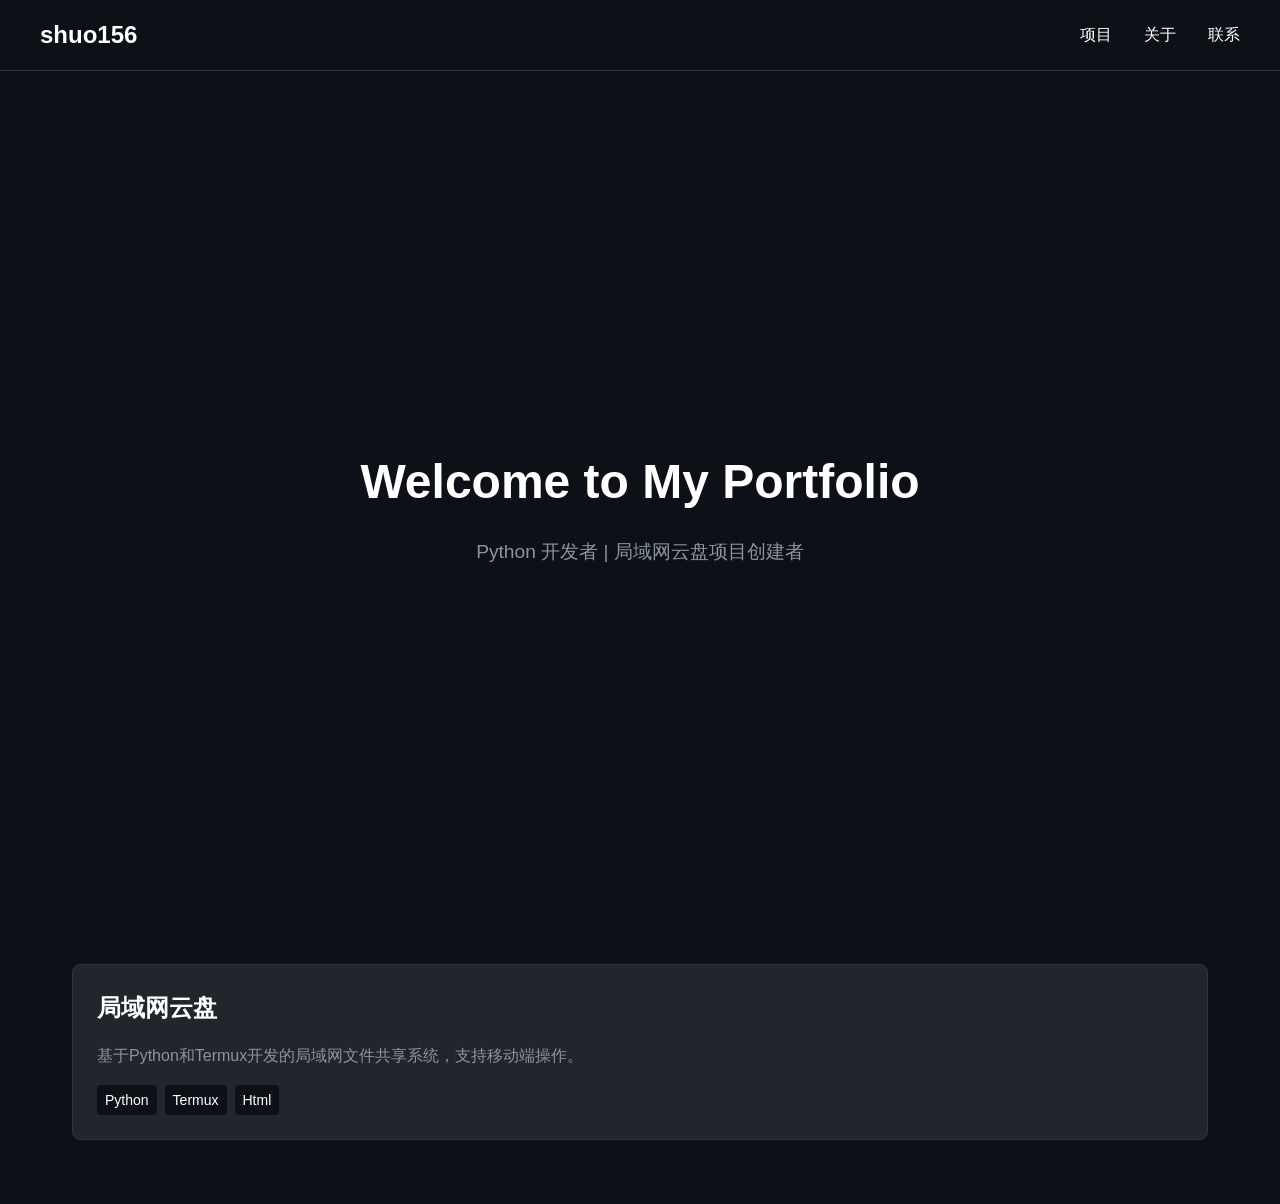
<file: index.html>
<!DOCTYPE html>
<html lang="zh">
<head>
    <meta charset="UTF-8">
    <meta name="viewport" content="width=device-width, initial-scale=1.0">
    <title>shuo156's Portfolio</title>
    <style>
        /* 重置样式 */
        * {
            margin: 0;
            padding: 0;
            box-sizing: border-box;
        }

        /* 根变量 */
        :root {
            --background: #0d1117;
            --text: #ffffff;
            --accent: #8b949e;
            --hover: #21262d;
            --border: #30363d;
        }

        /* 基础样式 */
        body {
            background-color: var(--background);
            color: var(--text);
            font-family: -apple-system, BlinkMacSystemFont, 'Segoe UI', Roboto, Oxygen, Ubuntu, Cantarell, 'Open Sans', 'Helvetica Neue', sans-serif;
            line-height: 1.6;
        }

        /* 导航栏 */
        .navbar {
            position: fixed;
            top: 0;
            left: 0;
            right: 0;
            background-color: var(--background);
            border-bottom: 1px solid var(--border);
            padding: 1rem;
            z-index: 1000;
        }

        .nav-container {
            max-width: 1200px;
            margin: 0 auto;
            display: flex;
            justify-content: space-between;
            align-items: center;
        }

        .nav-logo {
            font-size: 1.5rem;
            font-weight: bold;
            color: var(--text);
            text-decoration: none;
            transition: color 0.3s ease;
        }

        .nav-links {
            display: flex;
            gap: 2rem;
        }

        .nav-link {
            color: var(--text);
            text-decoration: none;
            transition: color 0.3s ease;
        }

        .nav-link:hover {
            color: var(--accent);
        }

        /* 主要内容 */
        .main {
            margin-top: 80px;
            padding: 2rem;
        }

        .hero {
            min-height: calc(100vh - 80px);
            display: flex;
            flex-direction: column;
            justify-content: center;
            align-items: center;
            text-align: center;
            animation: fadeIn 1s ease-in;
        }

        .hero h1 {
            font-size: 3rem;
            margin-bottom: 1rem;
        }

        .hero p {
            font-size: 1.2rem;
            color: var(--accent);
            max-width: 600px;
            margin-bottom: 2rem;
        }

        /* 项目卡片 */
        .projects {
            max-width: 1200px;
            margin: 0 auto;
            display: grid;
            grid-template-columns: repeat(auto-fit, minmax(300px, 1fr));
            gap: 2rem;
            padding: 2rem;
        }

        .project-card {
            background-color: var(--hover);
            border: 1px solid var(--border);
            border-radius: 8px;
            padding: 1.5rem;
            transition: transform 0.3s ease;
        }

        .project-card:hover {
            transform: translateY(-5px);
        }

        .project-title {
            font-size: 1.5rem;
            margin-bottom: 1rem;
        }

        .project-description {
            color: var(--accent);
            margin-bottom: 1rem;
        }

        .project-tech {
            display: flex;
            gap: 0.5rem;
            flex-wrap: wrap;
        }

        .tech-tag {
            background-color: var(--background);
            padding: 0.25rem 0.5rem;
            border-radius: 4px;
            font-size: 0.875rem;
        }

        /* 动画 */
        @keyframes fadeIn {
            from {
                opacity: 0;
                transform: translateY(20px);
            }
            to {
                opacity: 1;
                transform: translateY(0);
            }
        }

        /* 响应式设计 */
        @media (max-width: 768px) {
            .nav-links {
                display: none;
            }

            .hero h1 {
                font-size: 2rem;
            }

            .projects {
                grid-template-columns: 1fr;
            }
        }
    </style>
</head>
<body>
    <!-- 导航栏 -->
    <nav class="navbar">
        <div class="nav-container">
            <a href="#" class="nav-logo">shuo156</a>
            <div class="nav-links">
                <a href="#projects" class="nav-link">项目</a>
                <a href="#about" class="nav-link">关于</a>
                <a href="#contact" class="nav-link">联系</a>
            </div>
        </div>
    </nav>

    <!-- 主要内容 -->
    <main class="main">
        <!-- 首页区域 -->
        <section class="hero">
            <h1>Welcome to My Portfolio</h1>
            <p>Python 开发者 | 局域网云盘项目创建者</p>
        </section>

        <!-- 项目展示区域 -->
        <section id="projects" class="projects">
<!-- 项目卡片 -->
<article class="project-card" onclick="window.location.href='./html/cloud.html'">
    <h3 class="project-title">局域网云盘</h3>
    <p class="project-description">
        基于Python和Termux开发的局域网文件共享系统，支持移动端操作。
    </p>
    <div class="project-tech">
        <span class="tech-tag">Python</span>
        <span class="tech-tag">Termux</span>
        <span class="tech-tag">Html</span>
    </div>
</article>

            <!-- 可以添加更多项目卡片 -->
        </section>
    </main>

    <script>
        // 添加滚动动画
        const observer = new IntersectionObserver((entries) => {
            entries.forEach(entry => {
                if (entry.isIntersecting) {
                    entry.target.style.opacity = 1;
                    entry.target.style.transform = 'translateY(0)';
                }
            });
        });

        // 监听所有项目卡片
        document.querySelectorAll('.project-card').forEach((card) => {
            card.style.opacity = 0;
            card.style.transform = 'translateY(20px)';
            card.style.transition = 'all 0.5s ease-in-out';
            observer.observe(card);
        });
    </script>
</body>
</html>
</file>
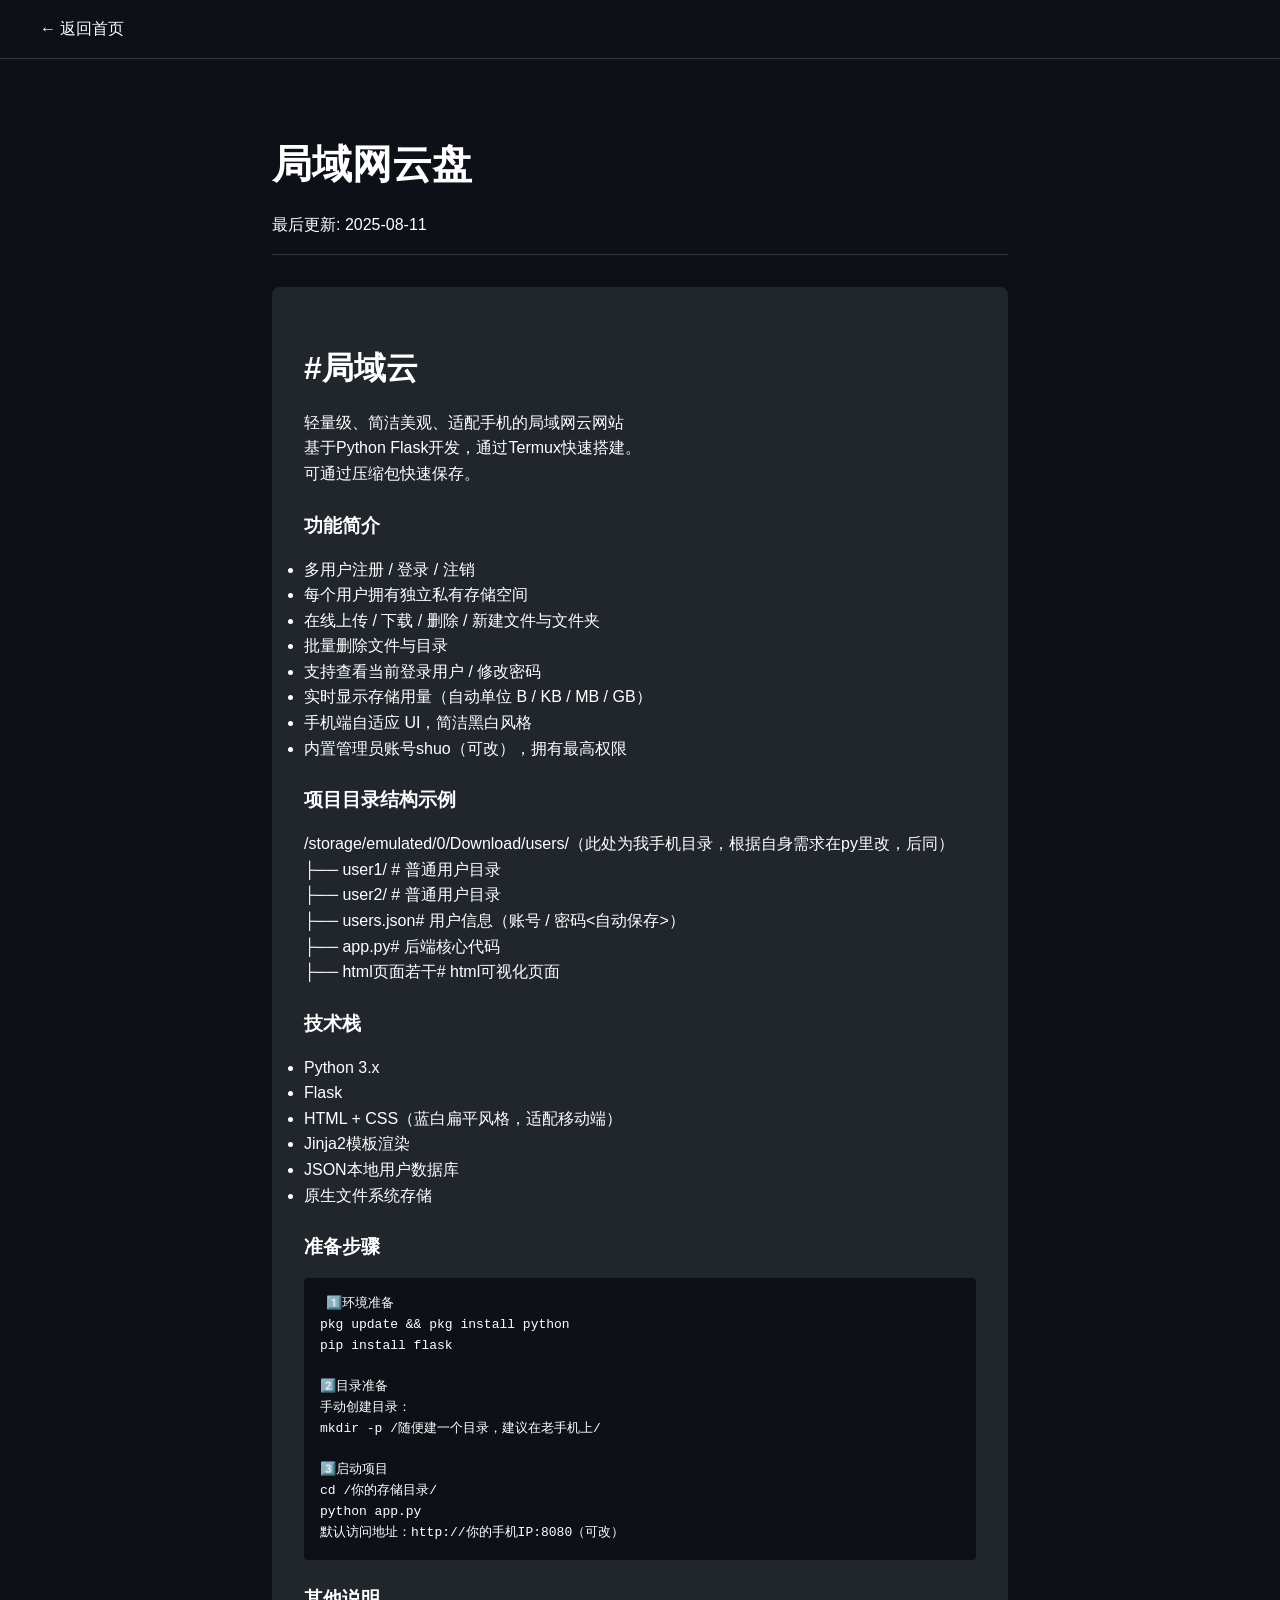
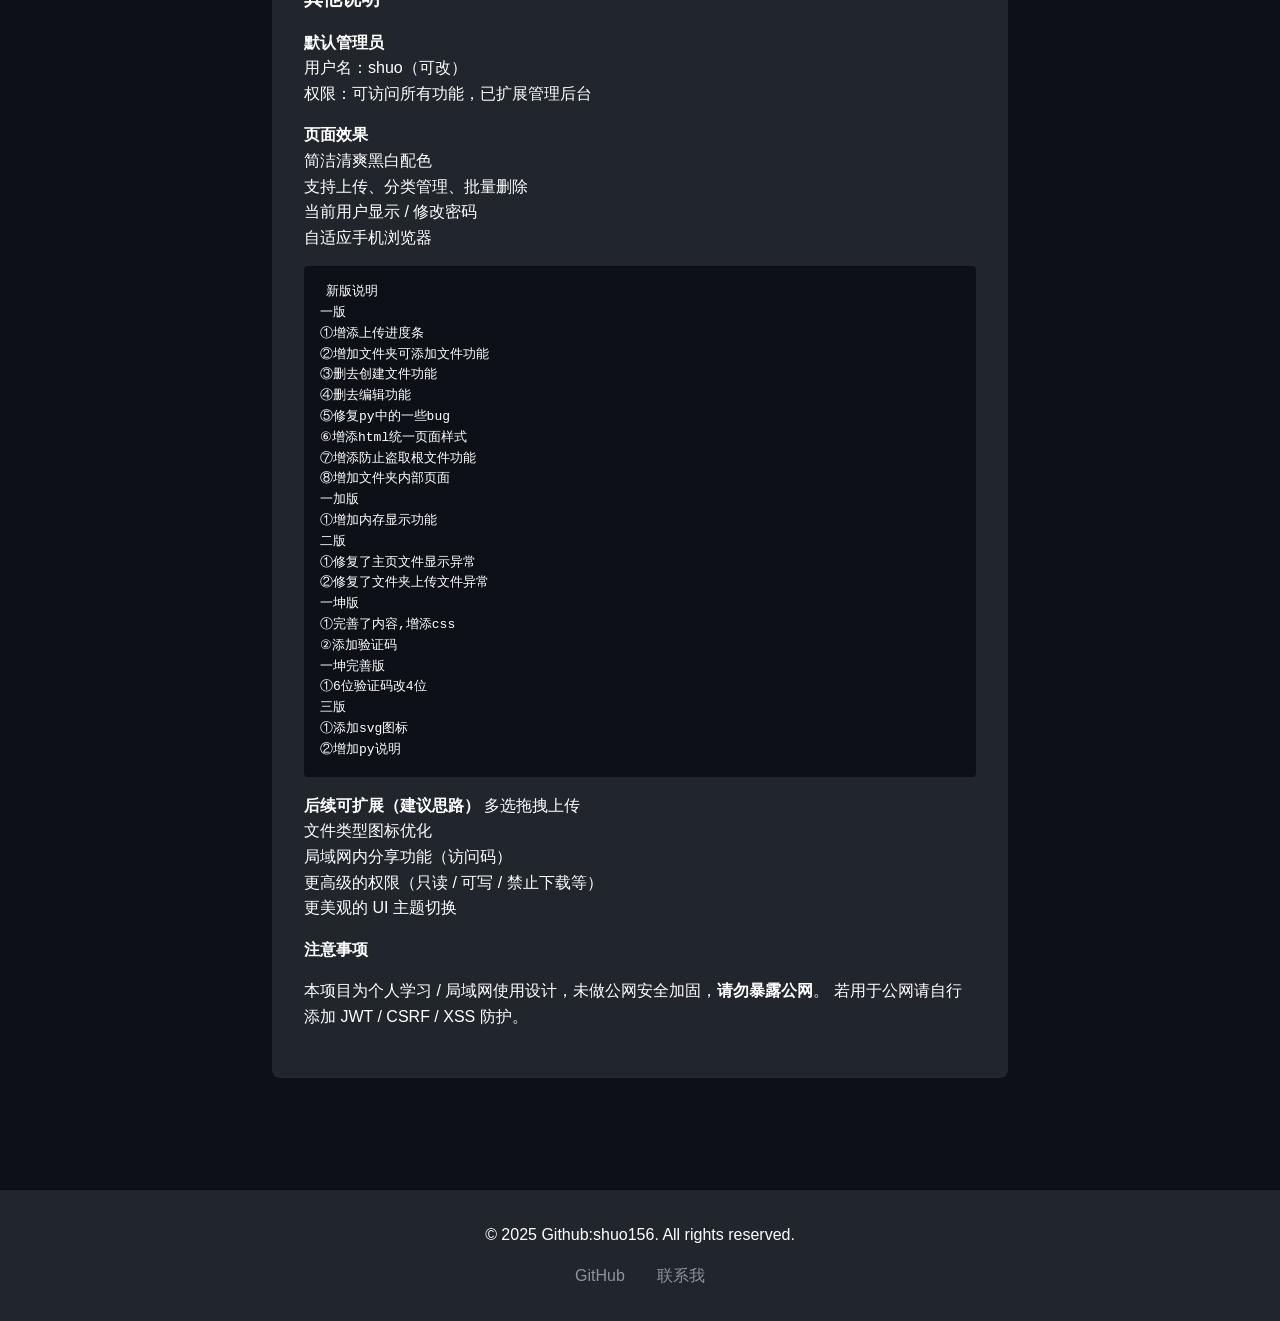
<file: html/cloud.html>
<!DOCTYPE html>
<html lang="zh">
<head>
    <meta charset="UTF-8">
    <meta name="viewport" content="width=device-width, initial-scale=1.0">
    <title>项目详情 - 局域网云盘</title>
    <!-- 添加 min.js 用于解析 Markdown -->
    <script src="https://wea-1.github.io/min.js"></script>
    <style>
        /* 之前的基础样式 */
        :root {
            --background: #0d1117;
            --text: #ffffff;
            --accent: #8b949e;
            --hover: #21262d;
            --border: #30363d;
        }

        * {
            margin: 0;
            padding: 0;
            box-sizing: border-box;
        }

        body {
            background-color: var(--background);
            color: var(--text);
            font-family: -apple-system, BlinkMacSystemFont, 'Segoe UI', Roboto, Oxygen, Ubuntu, Cantarell, 'Open Sans', 'Helvetica Neue', sans-serif;
            line-height: 1.6;
        }

        /* 导航栏样式 */
        .navbar {
            position: fixed;
            top: 0;
            left: 0;
            right: 0;
            background-color: var(--background);
            border-bottom: 1px solid var(--border);
            padding: 1rem;
            z-index: 1000;
        }

        .nav-container {
            max-width: 1200px;
            margin: 0 auto;
            display: flex;
            justify-content: space-between;
            align-items: center;
        }

        .back-button {
            color: var(--text);
            text-decoration: none;
            display: flex;
            align-items: center;
            gap: 0.5rem;
        }

        /* 项目详情样式 */
        .project-detail {
            max-width: 800px;
            margin: 100px auto 0;
            padding: 2rem;
            animation: fadeIn 0.5s ease-in;
        }

        .project-header {
            margin-bottom: 2rem;
            padding-bottom: 1rem;
            border-bottom: 1px solid var(--border);
        }

        .project-title {
            font-size: 2.5rem;
            margin-bottom: 1rem;
        }

        /* Markdown 内容样式 */
        .markdown-content {
            background-color: var(--hover);
            padding: 2rem;
            border-radius: 8px;
            margin-bottom: 2rem;
        }

        .markdown-content h1,
        .markdown-content h2,
        .markdown-content h3 {
            margin-top: 1.5rem;
            margin-bottom: 1rem;
        }

        .markdown-content p {
            margin-bottom: 1rem;
        }

        .markdown-content code {
            background-color: var(--background);
            padding: 0.2rem 0.4rem;
            border-radius: 4px;
            font-family: monospace;
        }

        .markdown-content pre {
            background-color: var(--background);
            padding: 1rem;
            border-radius: 4px;
            overflow-x: auto;
            margin: 1rem 0;
        }

        /* 页脚样式 */
        .footer {
            background-color: var(--hover);
            padding: 2rem;
            margin-top: 3rem;
            text-align: center;
        }

        .footer-content {
            max-width: 800px;
            margin: 0 auto;
        }

        .footer-links {
            display: flex;
            justify-content: center;
            gap: 2rem;
            margin-top: 1rem;
        }

        .footer-link {
            color: var(--accent);
            text-decoration: none;
            transition: color 0.3s ease;
        }

        .footer-link:hover {
            color: var(--text);
        }

        /* 响应式设计 */
        @media (max-width: 768px) {
            .project-detail {
                padding: 1rem;
            }

            .project-title {
                font-size: 2rem;
            }
        }
    </style>
</head>
<body>
    <!-- 导航栏 -->
    <nav class="navbar">
        <div class="nav-container">
            <a href="https://wea-1.github.io/" class="back-button">
                ← 返回首页
            </a>
        </div>
    </nav>

    <!-- 项目详情 -->
    <main class="project-detail">
        <header class="project-header">
            <h1 class="project-title">局域网云盘</h1>
            <div class="project-meta">
                <span>最后更新: 2025-08-11</span>
            </div>
        </header>

        <!-- Markdown 内容将被加载到这里 -->
        <div id="markdown-content" class="markdown-content">
            加载中...
        </div>
    </main>

    <!-- 页脚 -->
    <footer class="footer">
        <div class="footer-content">
            <p>© 2025 Github:shuo156. All rights reserved.</p>
            <div class="footer-links">
                <a href="https://github.com/shuo156" class="footer-link">GitHub</a>
                <a href="https://wea-1.github.io/html/lianxi.html" class="footer-link">联系我</a>
            </div>
        </div>
    </footer>

    <script>
        // 从GitHub加载并渲染Markdown内容
        async function loadMarkdown() {
            try {
                // README.txt文件URL
                const response = await fetch('https://wea-1.github.io/md.txt');
                const markdown = await response.text();
                
                // 使用marked解析Markdown
                const htmlContent = marked.parse(markdown);
                document.getElementById('markdown-content').innerHTML = htmlContent;
            } catch (error) {
                console.error('加载Markdown失败:', error);
                document.getElementById('markdown-content').innerHTML = '加载失败，请稍后重试';
            }
        }

        // 页面加载时执行
        document.addEventListener('DOMContentLoaded', loadMarkdown);
    </script>
</body>
</html>
</file>
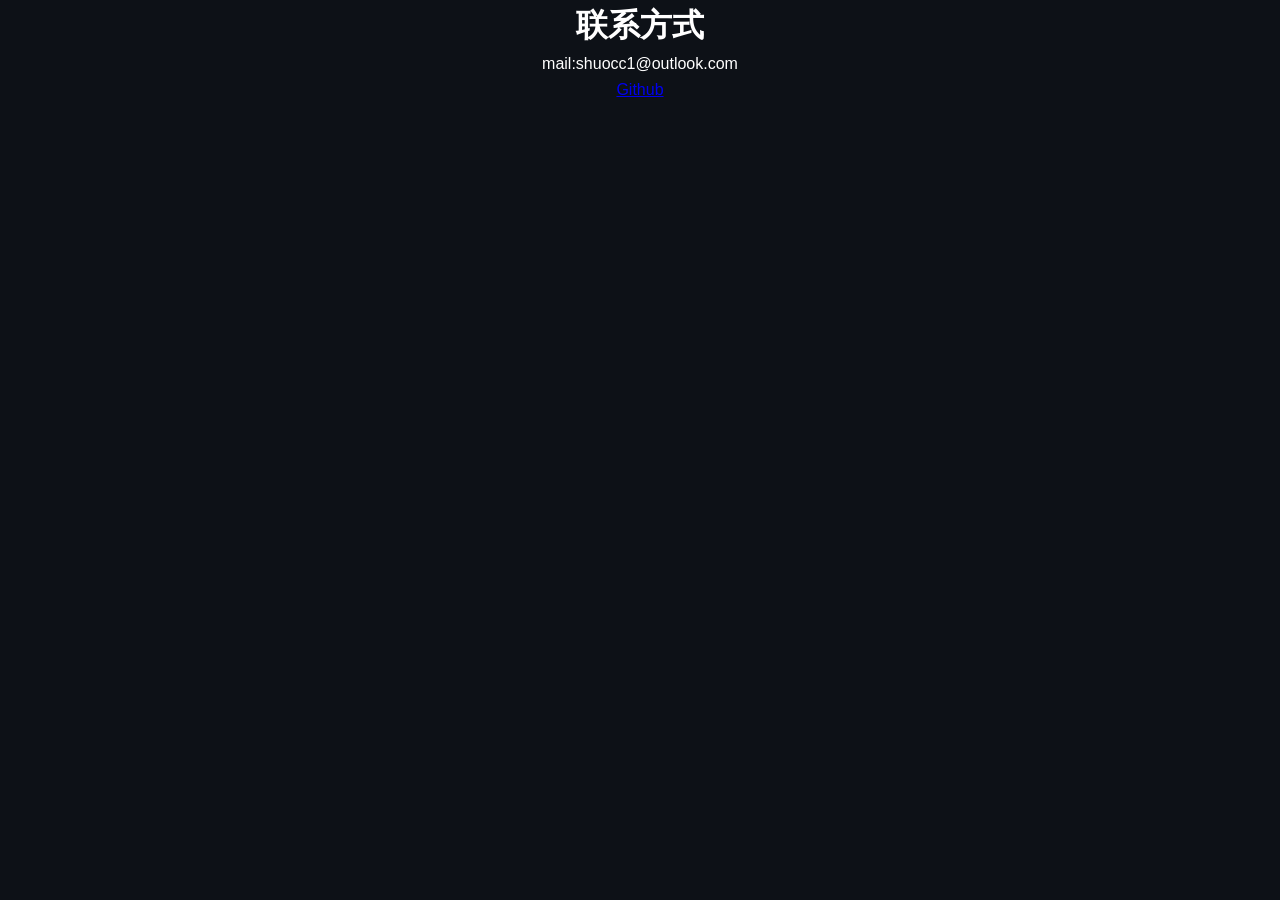
<file: html/lianxi.html>
<!DOCTYPE html>
<html lang="zh">
<head>
    <meta charset="UTF-8">
    <meta name="viewport" content="width=device-width, initial-scale=1.0">
    <title>联系我</title>
    <style>
        /* 基础样式 */
        :root {
            --background: #0d1117;
            --text: #ffffff;
            --accent: #8b949e;
            --hover: #21262d;
            --border: #30363d;
        }

        * {
            margin: 0;
            padding: 0;
            box-sizing: border-box;
        }

        body {
            background-color: var(--background);
            color: var(--text);
            font-family: -apple-system, BlinkMacSystemFont, 'Segoe UI', Roboto, Oxygen, Ubuntu, Cantarell, 'Open Sans', 'Helvetica Neue', sans-serif;
            line-height: 1.6;
            text-align: center;
        }

        /* 导航栏样式 */
        .navbar {
            position: fixed;
            top: 0;
            left: 0;
            right: 0;
            background-color: var(--background);
            border-bottom: 1px solid var(--border);
            padding: 1rem;
            z-index: 1000;
        }

        .nav-container {
            max-width: 1200px;
            margin: 0 auto;
            display: flex;
            justify-content: space-between;
            align-items: center;
        }

        .back-button {
            color: var(--text);
            text-decoration: none;
            display: flex;
            align-items: center;
            gap: 0.5rem;
        }

        /* 项目详情样式 */
        .project-detail {
            max-width: 800px;
            margin: 100px auto 0;
            padding: 2rem;
            animation: fadeIn 0.5s ease-in;
        }

        .project-header {
            margin-bottom: 2rem;
            padding-bottom: 1rem;
            border-bottom: 1px solid var(--border);
        }

        .project-title {
            font-size: 2.5rem;
            margin-bottom: 1rem;
        }

        /* Markdown 内容样式 */
        .markdown-content {
            background-color: var(--hover);
            padding: 2rem;
            border-radius: 8px;
            margin-bottom: 2rem;
        }

        .markdown-content h1,
        .markdown-content h2,
        .markdown-content h3 {
            margin-top: 1.5rem;
            margin-bottom: 1rem;
        }

        .markdown-content p {
            margin-bottom: 1rem;
        }

        .markdown-content code {
            background-color: var(--background);
            padding: 0.2rem 0.4rem;
            border-radius: 4px;
            font-family: monospace;
        }

        .markdown-content pre {
            background-color: var(--background);
            padding: 1rem;
            border-radius: 4px;
            overflow-x: auto;
            margin: 1rem 0;
        }

        /* 页脚样式 */
        .footer {
            background-color: var(--hover);
            padding: 2rem;
            margin-top: 3rem;
            text-align: center;
        }

        .footer-content {
            max-width: 800px;
            margin: 0 auto;
        }

        .footer-links {
            display: flex;
            justify-content: center;
            gap: 2rem;
            margin-top: 1rem;
        }

        .footer-link {
            color: var(--accent);
            text-decoration: none;
            transition: color 0.3s ease;
        }

        .footer-link:hover {
            color: var(--text);
        }

        /* 响应式设计 */
        @media (max-width: 768px) {
            .project-detail {
                padding: 1rem;
            }

            .project-title {
                font-size: 2rem;
            }
            
        /* 文本样式 */
         h1, h2, h3, h4, h5, h6 { font-family: 'CustomFont', sans-serif; text-align: center; }
        }
    </style>
</head>
<body>
      <h1>联系方式</h1>
      <ul>
      <li><a>mail:shuocc1@outlook.com</a></li>
      <li><a href="https://github.com/shuo156/">Github</a></li>
      </ul>
</body>
</html>
</file>
